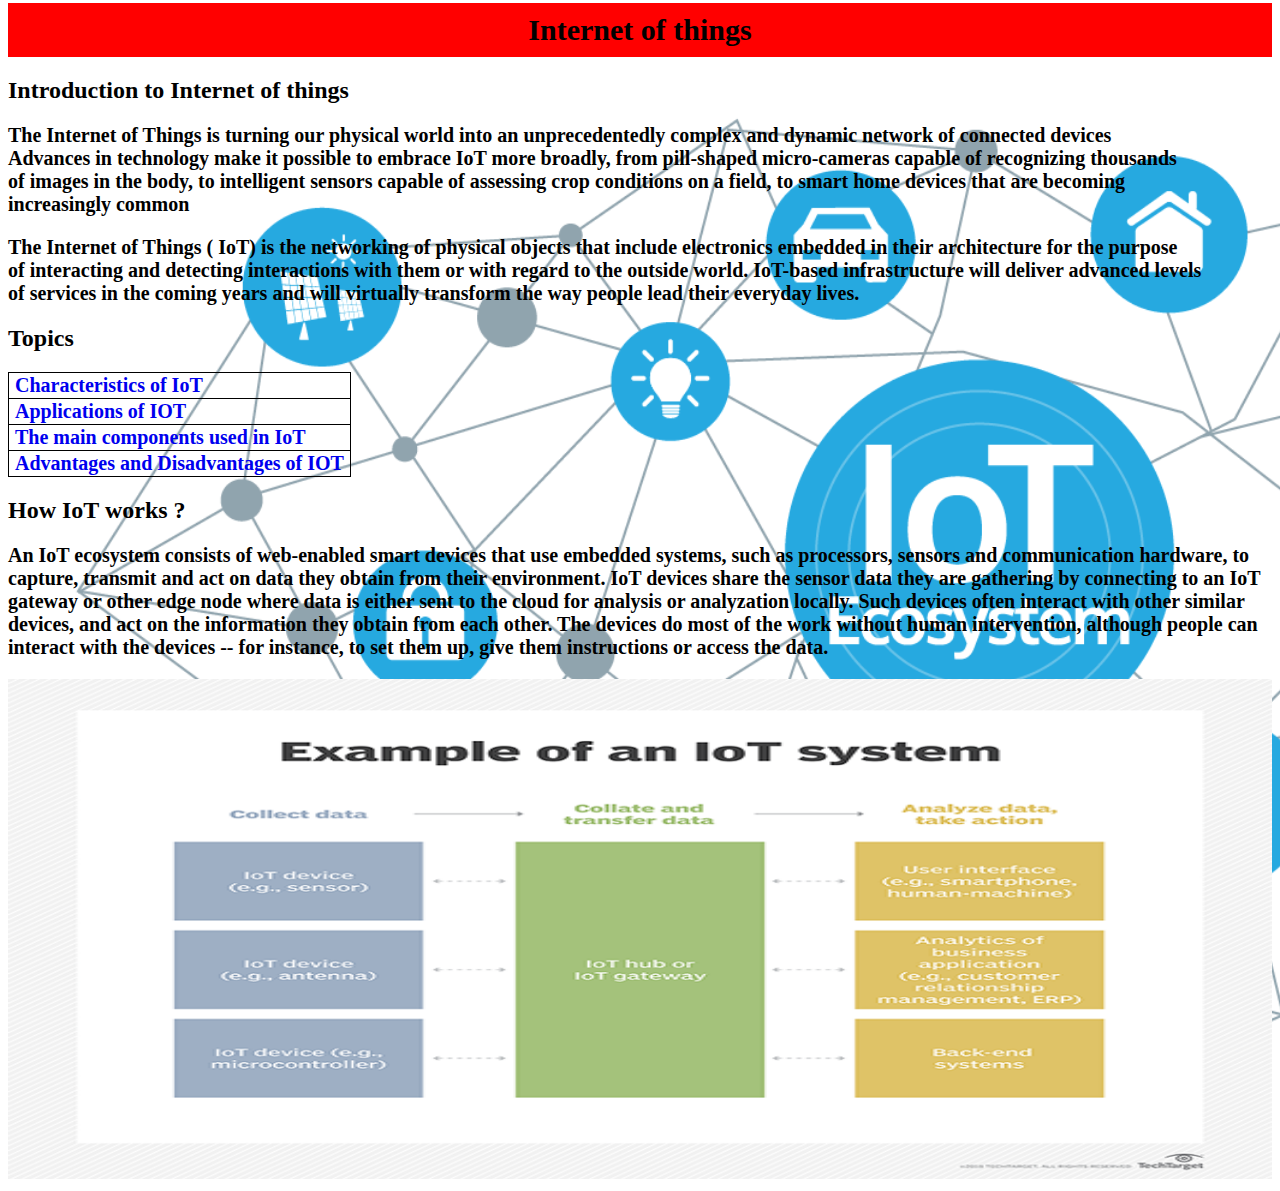
<file: index.html>
<!DOCTYPE html>
<html>
  <head>
    <meta charset="utf-8">
    <meta name="viewport" content="width=device-width, initial-scale=1.0">
    <title> internet of things</title>
	<link rel="stylesheet" href="style.css">
  </head>
<body>
<h1>Internet of things</h1>
<div>
<h2>Introduction to Internet of things</h2>
<p>The Internet of Things is turning our physical world into an unprecedentedly complex and dynamic network of connected devices
<br>Advances in technology make it possible to embrace IoT more broadly, from pill-shaped micro-cameras capable of recognizing thousands 
<br>of images in the body, to intelligent sensors capable of assessing crop conditions on a field, to smart home devices that are becoming 
<br>increasingly common</p>
<p>The Internet of Things ( IoT) is the networking of physical objects that include electronics embedded in their architecture for the purpose
<br> of interacting and detecting interactions with them or with regard to the outside world. IoT-based infrastructure will deliver advanced levels 
<br>of services in the coming years and will virtually transform the way people lead their everyday lives.</p>
</div>
<div>
<h2>Topics</h2>
<table>
<tr><td><a href="characteristics.html">Characteristics of IoT</a></td></tr>
<tr><td><a href="application.html">Applications of IOT</a></td></tr>
<tr><td><a href="component.html">The main components used in IoT</a></td></tr>
<tr><td><a href="prosandcons.html">Advantages and Disadvantages of IOT</a></td></tr>
</table>
</div>
<div>
<h2>How IoT works ?</h2>
<p>An IoT ecosystem consists of web-enabled smart devices that use embedded systems,
 such as processors, sensors and communication hardware, to capture, transmit and act 
 on data they obtain from their environment. IoT devices share the sensor data they
 are gathering by connecting to an IoT gateway or other edge node where data is
 either sent to the cloud for analysis or analyzation locally. Such devices often 
 interact with other similar devices, and act on the information they obtain from each other.
 The devices do most of the work without human intervention, although people can interact
 with the devices -- for instance, to set them up, give them instructions or access the data.</p>
 <img style="width:100%; height:500px" src="3.png">
</div>
</body>
</html>
</file>
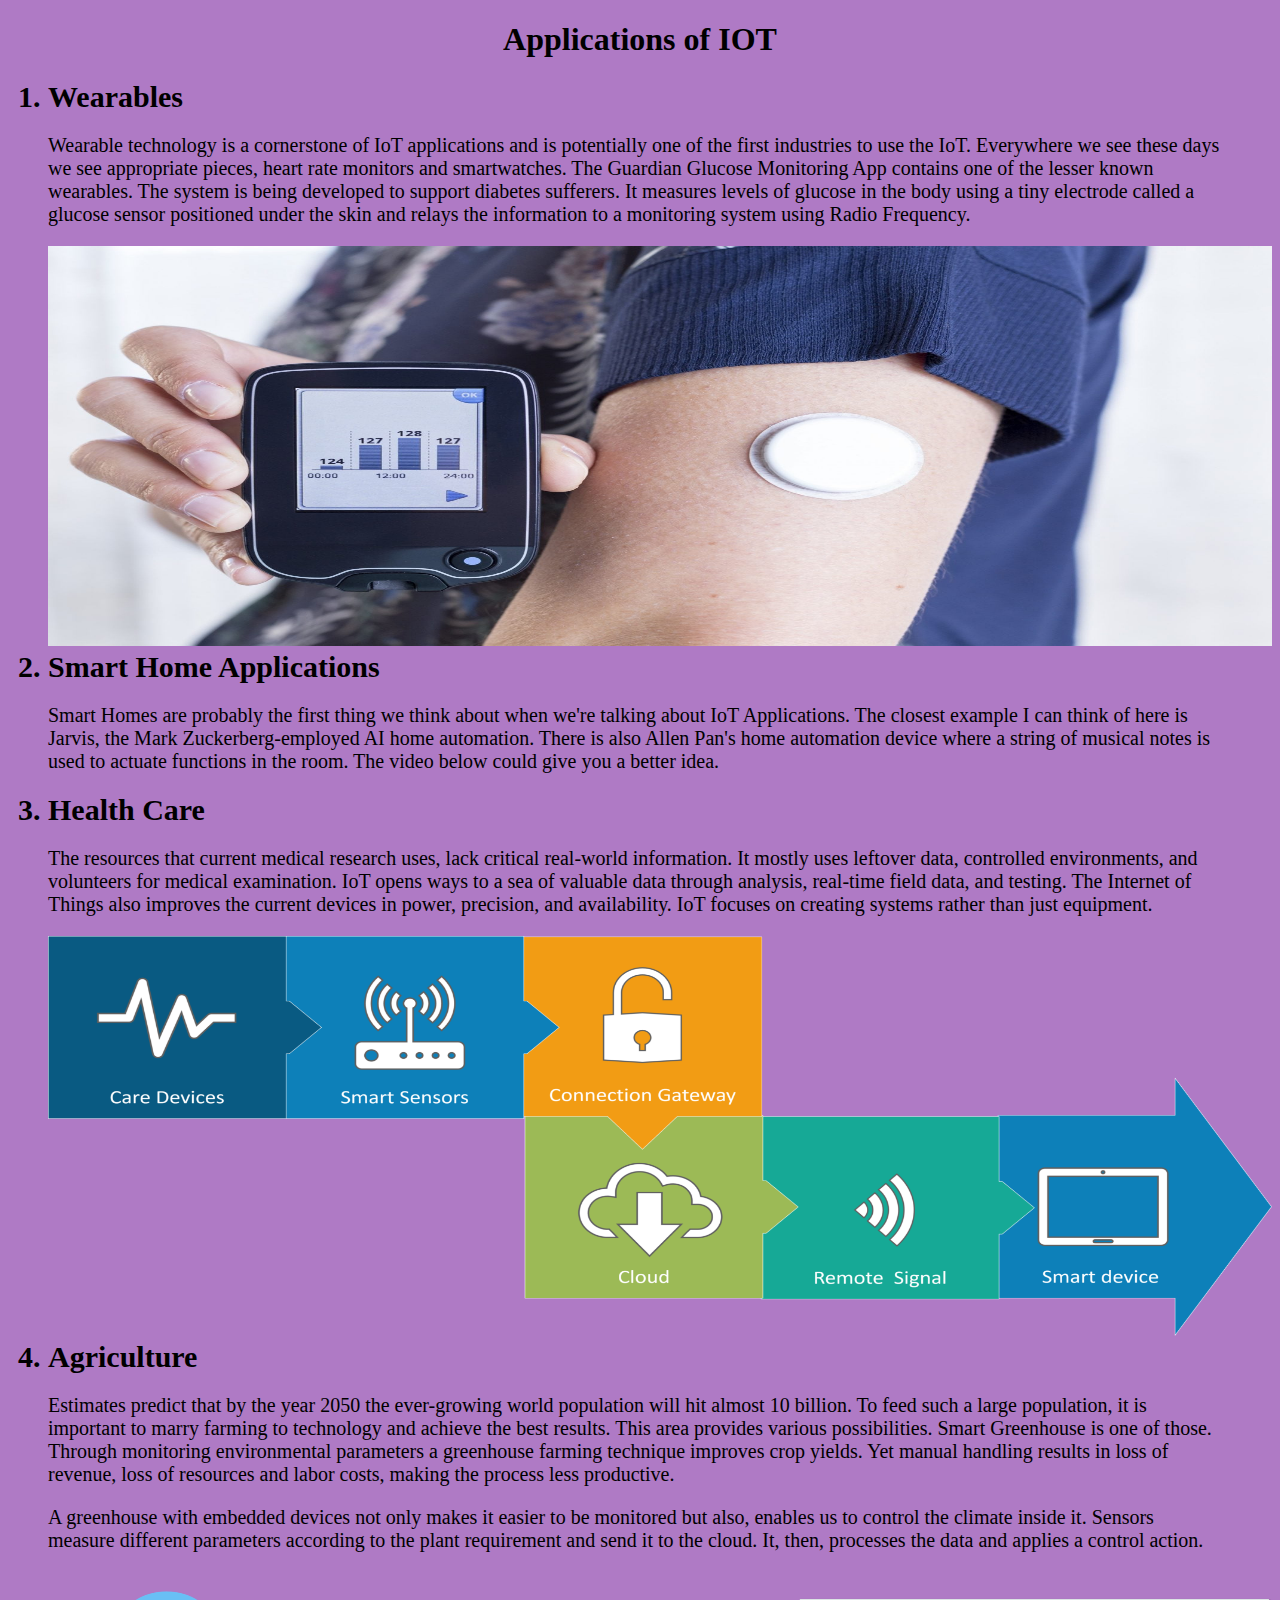
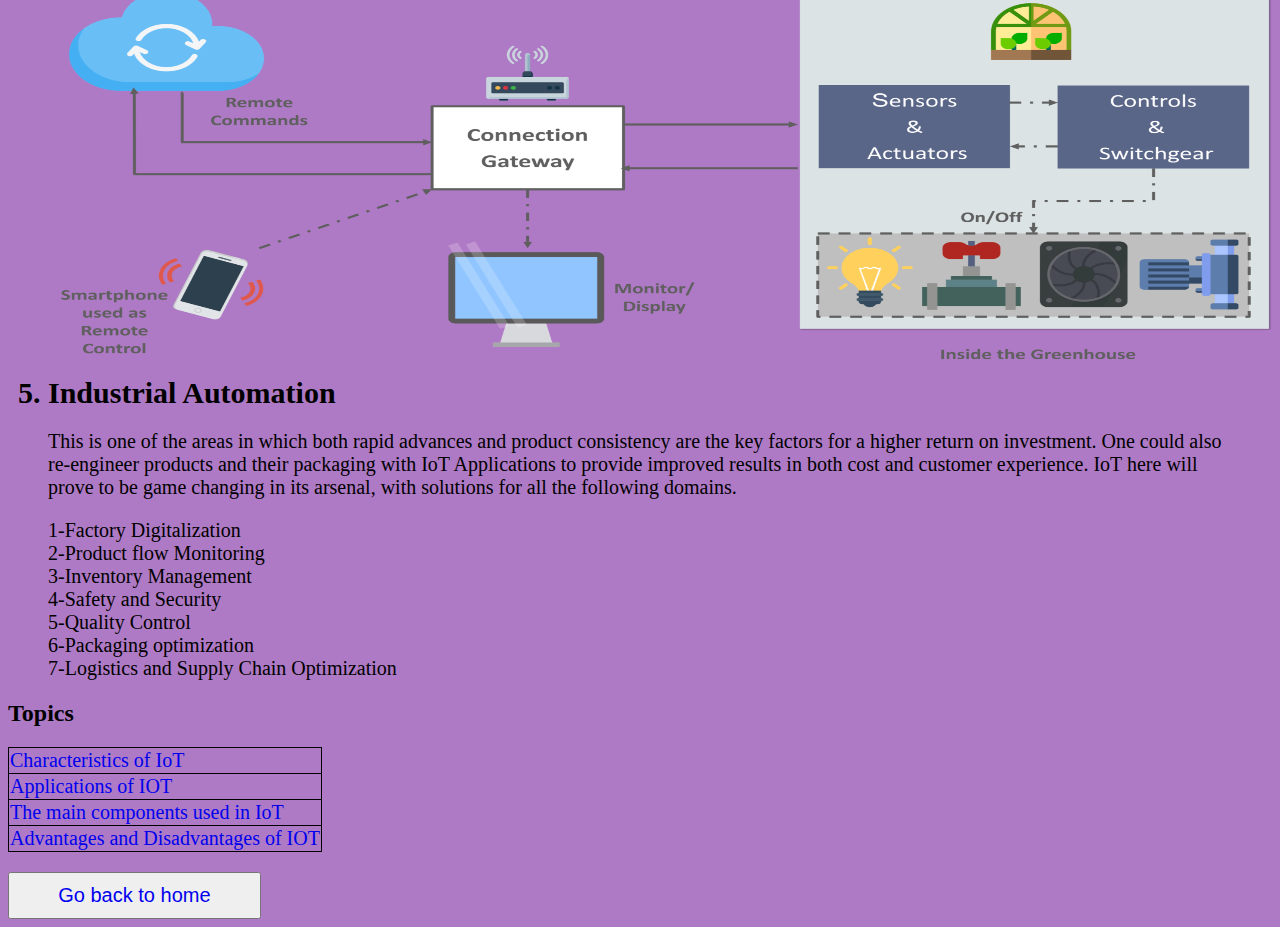
<file: application.html>
<!DOCTYPE html>
<html>
  <head>
    <meta charset="utf-8">
    <meta name="viewport" content="width=device-width, initial-scale=1.0">
    <title> application of IOT</title>
	<style>
	body{background-color:#AF7AC5 }
	h1{text-align:center;}
	ol li{font-size:30px; font-weight:bold}
	p{font-size:20px; margin-right:50px}
	button{width:20%; padding:10px; cursor:pointer; margin-top:20px}
	button:hover{background:red}
	a{text-decoration:none; font-size:20px }
	a:hover{background:red}
	 table,td{
    border:1px solid black; border-collapse: collapse; }
	</style>
  </head>
<body>
<h1>Applications of IOT</h1>

<div>
<ol>
<li>Wearables</li>
<p>Wearable technology is a cornerstone of IoT applications and is potentially one of the first 
industries to use the IoT. Everywhere we see these days we see appropriate pieces, heart rate monitors and smartwatches.
The Guardian Glucose Monitoring App contains one of the lesser known wearables. The system is being developed to support
 diabetes sufferers. It measures levels of glucose in the body using a tiny electrode called a glucose sensor positioned 
 under the skin and relays the information to a monitoring system using Radio Frequency.</p>
 <img style="width:100%; height:400px" src="w.jpg">
 <li> Smart Home Applications</li>
 <p>Smart Homes are probably the first thing we think about when we're talking about IoT Applications.
 The closest example I can think of here is Jarvis, the Mark Zuckerberg-employed AI home automation.
 There is also Allen Pan's home automation device where a string of musical notes is used to actuate
 functions in the room. The video below could give you a better idea.</p>
 <li> Health Care</li>
 <p>The resources that current medical research uses, lack critical real-world information. It mostly uses leftover data, controlled environments,
 and volunteers for medical examination. IoT opens ways to a sea of valuable data through analysis, real-time field data, and testing. 
The Internet of Things also improves the current devices in power, precision, and availability. IoT focuses on creating systems rather than just equipment.</p>
<img style="width:100%; height:400px" src="iot3.png">
<li>Agriculture</li>
<p>Estimates predict that by the year 2050 the ever-growing world population will hit almost 10 billion. 
To feed such a large population, it is important to marry farming to technology and achieve the best results.
 This area provides various possibilities. Smart Greenhouse is one of those. Through monitoring environmental 
 parameters a greenhouse farming technique improves crop yields. Yet manual handling results in loss of revenue,
 loss of resources and labor costs, making the process less productive.</p>
 <p>A greenhouse with embedded devices not only makes it easier to be monitored but also, 
 enables us to control the climate inside it. Sensors measure different parameters according 
 to the plant requirement and send it to the cloud. It, then, processes the data and applies a control action. </p>
 <img style="width:100%; height:400px" src="iot4.png">
 <li>Industrial Automation</li>
 <p>This is one of the areas in which both rapid advances and product consistency are the key factors 
 for a higher return on investment. One could also re-engineer products and their packaging with IoT
 Applications to provide improved results in both cost and customer experience. IoT here will prove
 to be game changing in its arsenal, with solutions for all the following domains.</p>
<p>
1-Factory Digitalization<br>
2-Product flow Monitoring<br>
3-Inventory Management<br>
4-Safety and Security<br>
5-Quality Control<br>
6-Packaging optimization<br>
7-Logistics and Supply Chain Optimization
</p>
</ol>
</div>
<div>
<h2>Topics</h2>
<table>
<tr><td><a href="characteristics.html">Characteristics of IoT</a></td></tr>
<tr><td><a href="application.html">Applications of IOT</a></td></tr>
<tr><td><a href="component.html">The main components used in IoT</a></td></tr>
<tr><td><a href="prosandcons.html">Advantages and Disadvantages of IOT</a></td></tr>
</table>
</div>
<button><a href="index.html">Go back to home</a></button>
</body>
</html>
</file>
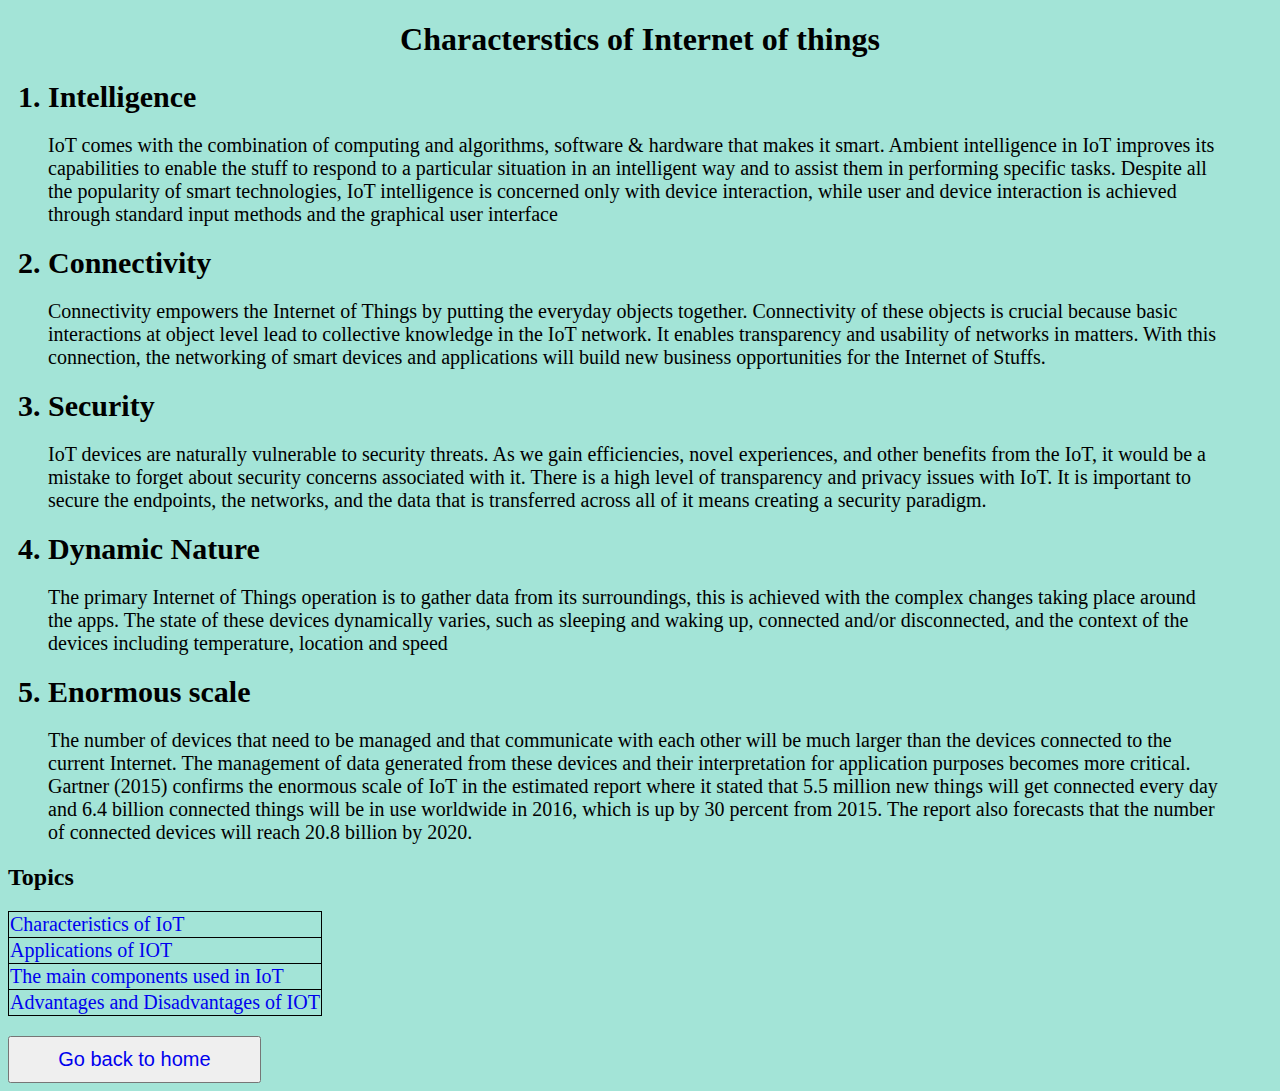
<file: characteristics.html>
<!DOCTYPE html>
<html>
  <head>
    <meta charset="utf-8">
    <meta name="viewport" content="width=device-width, initial-scale=1.0">
    <title> characteristics of internet of things</title>
	<style>
	body{background-color:#A3E4D7 }
	h1{text-align:center;}
	ol li{font-size:30px; font-weight:bold}
	p{font-size:20px; margin-right:50px}
	button{width:20%; padding:10px; cursor:pointer; margin-top:20px}
	button:hover{background:red; }
	a{text-decoration:none;  font-size:20px }
		a:hover{background:red}
	 table,td{
    border:1px solid black;
      border-collapse: collapse;
  }
	</style>
  </head>
<body>
<h1>Characterstics of Internet of things</h1>

<div>
<ol>
<li>Intelligence</li>
<p>IoT comes with the combination of computing and algorithms, software & 
hardware that makes it smart. Ambient intelligence in IoT improves its
 capabilities to enable the stuff to respond to a particular situation 
 in an intelligent way and to assist them in performing specific tasks. 
 Despite all the popularity of smart technologies, IoT intelligence is
 concerned only with device interaction, while user and device interaction
 is achieved through standard input methods and the graphical user interface</p>
 <li> Connectivity</li>
 <p>Connectivity empowers the Internet of Things by putting the everyday objects together.
 Connectivity of these objects is crucial because basic interactions at object level lead 
 to collective knowledge in the IoT network. It enables transparency and usability of networks
 in matters. With this connection, the networking of smart devices and applications will build
 new business opportunities for the Internet of Stuffs.</p>
 <li>Security</li>
 <p>IoT devices are naturally vulnerable to security threats. As we gain efficiencies,
 novel experiences, and other benefits from the IoT, it would be a mistake to forget 
 about security concerns associated with it. There is a high level of transparency and 
 privacy issues with IoT. It is important to secure the endpoints, the networks, and the
 data that is transferred across all of it means creating a security paradigm.</p>
 <li>Dynamic Nature</li>
 <p>The primary Internet of Things operation is to gather data from its surroundings,
 this is achieved with the complex changes taking place around the apps. The state of
 these devices dynamically varies, such as sleeping and waking up, connected and/or
 disconnected, and the context of the devices including temperature, location and speed</p>
 <li>Enormous scale</li>
 <p>The number of devices that need to be managed and that communicate with each other 
 will be much larger than the devices connected to the current Internet. The management
 of data generated from these devices and their interpretation for application purposes
 becomes more critical. Gartner (2015) confirms the enormous scale of IoT in the estimated 
 report where it stated that 5.5 million new things will get connected every day and 6.4
 billion connected things will be in use worldwide in 2016, which is up by 30 percent from
 2015. The report also forecasts that the number of connected devices will reach 20.8 billion by 2020.</p>
</ol>
</div>
<div>
<h2>Topics</h2>
<table>
<tr><td><a href="characteristics.html">Characteristics of IoT</a></td></tr>
<tr><td><a href="application.html">Applications of IOT</a></td></tr>
<tr><td><a href="component.html">The main components used in IoT</a></td></tr>
<tr><td><a href="prosandcons.html">Advantages and Disadvantages of IOT</a></td></tr>
</table>
</div>
<button><a href="index.html">Go back to home</a></button>
</body>
</html>
</file>
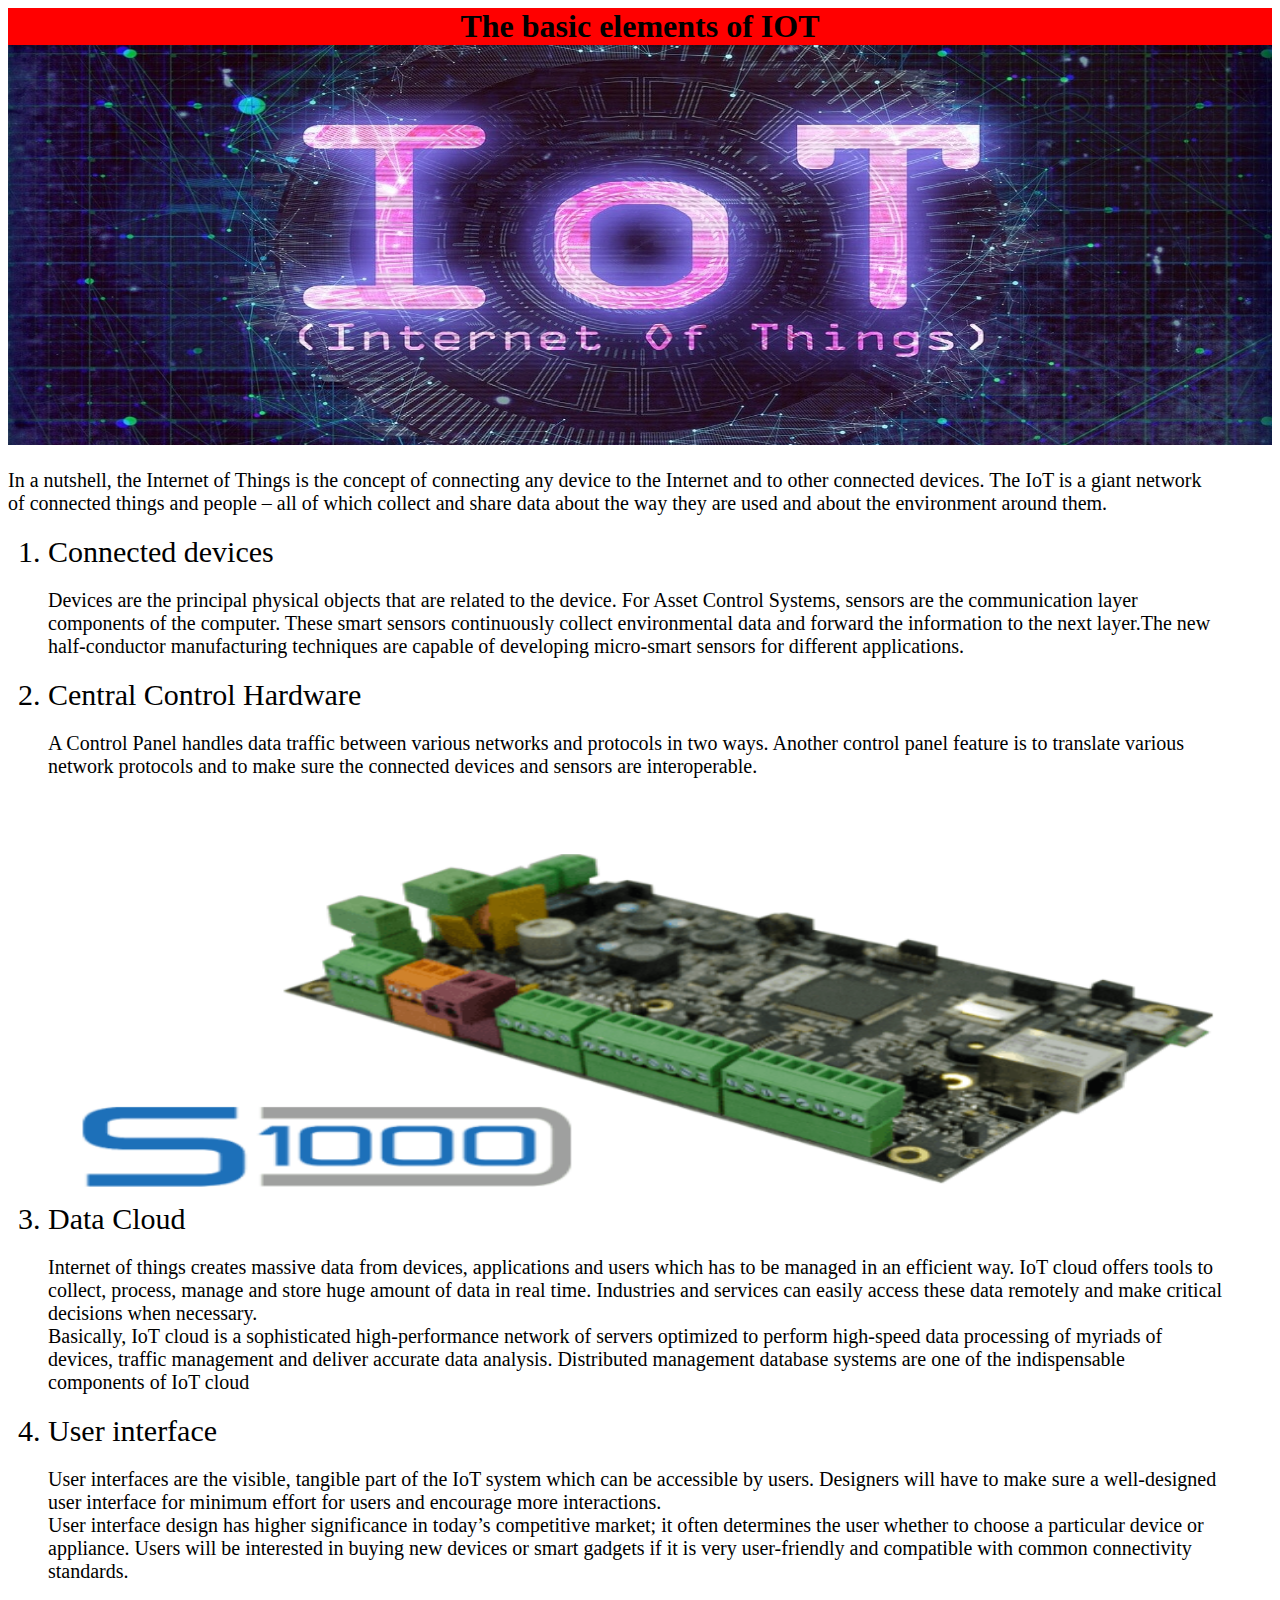
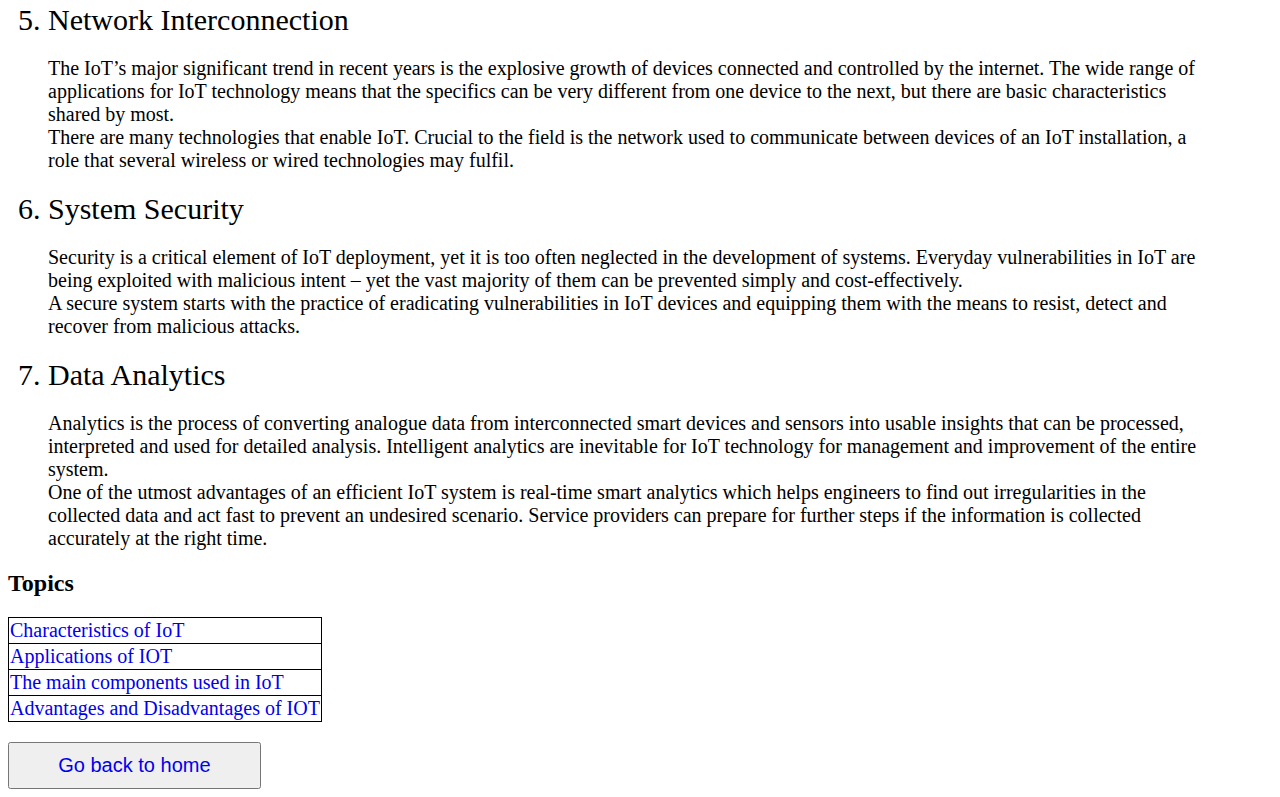
<file: component.html>
<!DOCTYPE html>
<html>
  <head>
    <meta charset="utf-8">
    <meta name="viewport" content="width=device-width, initial-scale=1.0">
    <title> internet of things</title>
	<style>
	h1{text-align:center; background:red; margin-top:0}
	p{font-size:20px; margin-right:50px}
	button{width:20%; padding:10px; cursor:pointer; margin-top:20px}
	button:hover{background:red; }
	a{text-decoration:none;  font-size:20px }
		a:hover{background:red}
		li{font-size:30px}
		table,td, th{
    border:1px solid black;
      border-collapse: collapse;
  }
	</style>
  </head>
<body>
<h1>The basic elements of IOT</h1>
<img style="width:100%; height:400px; margin-top:-21px" src="e.jpg">
<div>
<p>In a nutshell, the Internet of Things is the concept of connecting 
any device to the Internet and to other connected devices. The IoT is 
a giant network of connected things and people – all of which collect
 and share data about the way they are used and about the environment around them.</p>
 <ol>
 <li> Connected devices</li>
 <p>Devices are the principal physical objects that are related to the device. 
 For Asset Control Systems, sensors are the communication layer components of 
 the computer. These smart sensors continuously collect environmental data and 
 forward the information to the next layer.The new half-conductor manufacturing 
 techniques are capable of developing micro-smart sensors for different applications.</p>
 <li>Central Control Hardware</li>
 <p>A Control Panel handles data traffic between various networks and protocols 
 in two ways. Another control panel feature is to translate various network protocols 
 and to make sure the connected devices and sensors are interoperable.</p>
 <img style="width:100%; height:400px; " src="2.png">
 <li>Data Cloud</li>
 <p>Internet of things creates massive data from devices, applications and users which has 
 to be managed in an efficient way. IoT cloud offers tools to collect, process, manage and 
 store huge amount of data in real time. Industries and services can easily access these 
 data remotely and make critical decisions when necessary.<br> Basically,
 IoT cloud is a sophisticated high-performance network of servers optimized 
 to perform high-speed data processing of myriads of devices, traffic
 management and deliver accurate data analysis. Distributed management 
 database systems are one of the indispensable components of IoT cloud</p>
 <li>User interface</li>
 <p>User interfaces are the visible, tangible part of the IoT system which can be
 accessible by users. Designers will have to make sure a well-designed user interface
 for minimum effort for users and encourage more interactions.<br>
 User interface design has higher significance in today’s competitive
 market; it often determines the user whether to choose a particular 
 device or appliance. Users will be interested in buying new devices 
 or smart gadgets if it is very user-friendly and compatible with common
 connectivity standards.</p>
 <li>Network Interconnection</li>
 <p>The IoT’s major significant trend in recent years is the explosive 
 growth of devices connected and controlled by the internet. The wide
 range of applications for IoT technology means that the specifics can 
 be very different from one device to the next, but there are basic 
 characteristics shared by most.<br>There are many technologies that 
 enable IoT. Crucial to the field is the network used to communicate 
 between devices of an IoT installation, a role that several wireless 
 or wired technologies may fulfil.</p>
 <li>System Security</li>
 <p>Security is a critical element of IoT deployment, yet it is too often neglected
 in the development of systems. Everyday vulnerabilities in IoT are being exploited
 with malicious intent – yet the vast majority of them can be prevented simply
 and cost-effectively.<br>A secure system starts with the practice of 
 eradicating vulnerabilities in IoT devices and equipping them with the
 means to resist, detect and recover from malicious attacks.</p>
 <li>Data Analytics</li>
 <p>Analytics is the process of converting analogue data from interconnected smart 
 devices and sensors into usable insights that can be processed, interpreted and
 used for detailed analysis. Intelligent analytics are inevitable for IoT
 technology for management and improvement of the entire system.<br>One
 of the utmost advantages of an efficient IoT system is real-time smart 
 analytics which helps engineers to find out irregularities in the collected 
 data and act fast to prevent an undesired scenario. Service providers can 
 prepare for further steps if the information is collected accurately at the right time.</p>
 </ol>
</div>
<h2>Topics</h2>
<table>
<tr><td><a href="characteristics.html">Characteristics of IoT</a></td></tr>
<tr><td><a href="application.html">Applications of IOT</a></td></tr>
<tr><td><a href="component.html">The main components used in IoT</a></td></tr>
<tr><td><a href="prosandcons.html">Advantages and Disadvantages of IOT</a></td></tr>
</table>
</div>
<button><a href="index.html">Go back to home</a></button>
</body>
</html>
</file>
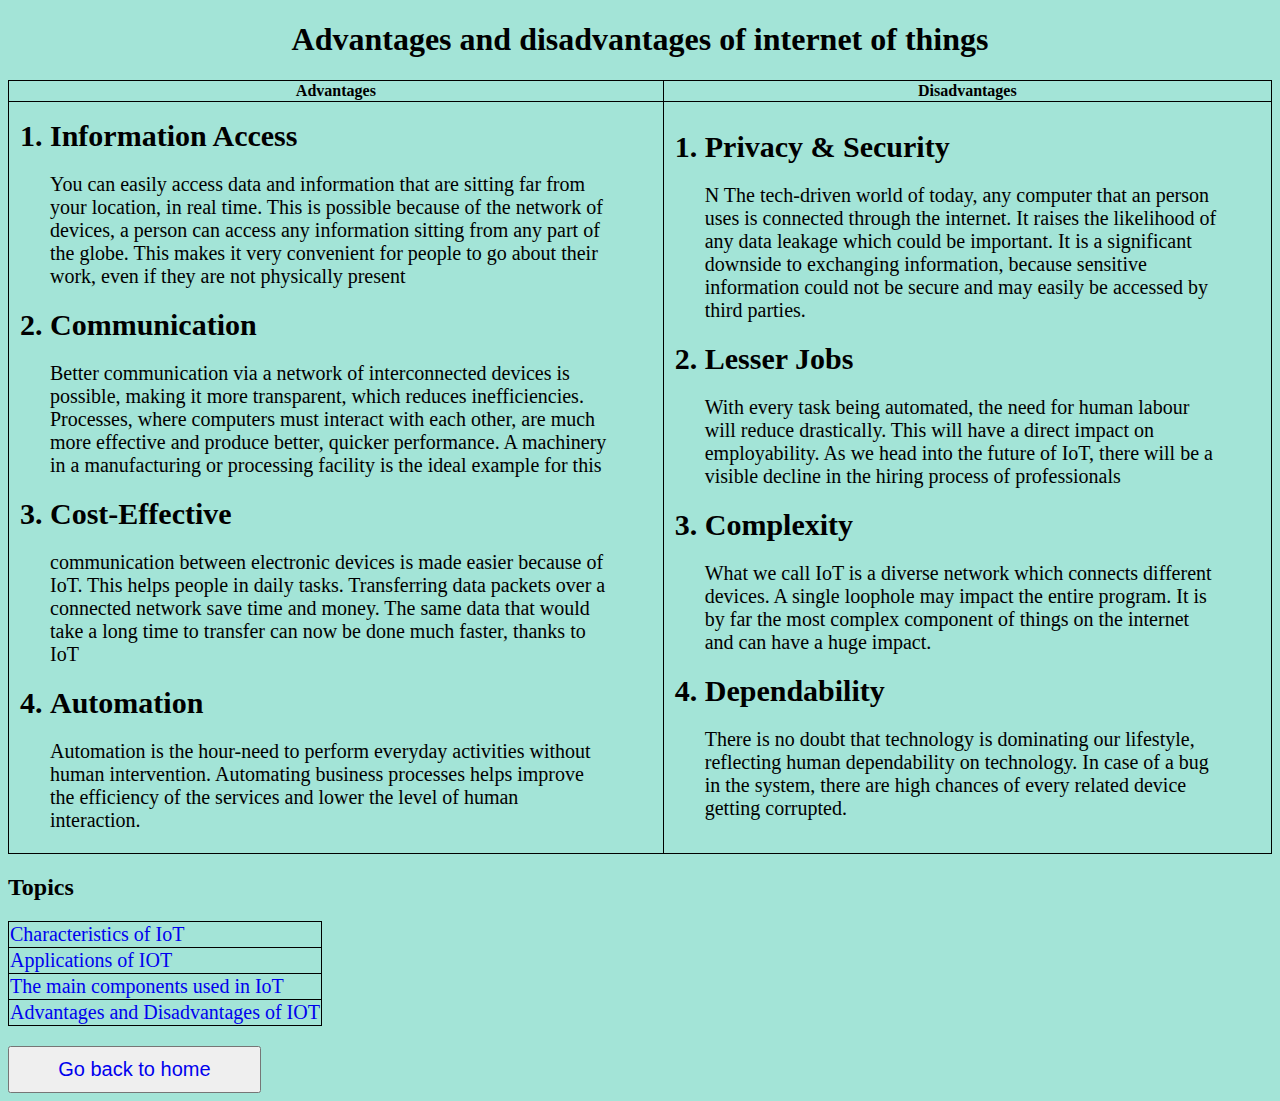
<file: prosandcons.html>
<!DOCTYPE html>
<html>
  <head>
    <meta charset="utf-8">
    <meta name="viewport" content="width=device-width, initial-scale=1.0">
    <title>Advantages and disadvantages of internet of things</title>
	<style>
	body{background-color:#A3E4D7 }
	h1{text-align:center;}
	ol li{font-size:30px; font-weight:bold}
	p{font-size:20px; margin-right:50px}
	button{width:20%; padding:10px; cursor:pointer; margin-top:20px}
	button:hover{background:red; }
	a{text-decoration:none;  font-size:20px }
		a:hover{background:red}
	 table,td, th{
    border:1px solid black;
      border-collapse: collapse;
  }
	</style>
  </head>
<body>
<h1>Advantages and disadvantages of internet of things</h1>
<div>
<table>
<tr>
<th>Advantages</th>
<th>Disadvantages</th>
</tr>
<tr>
<td>
<ol>
<li>Information Access</li>
<p>You can easily access data and information that are sitting far
 from your location, in real time. This is possible because of the
 network of devices, a person can access any information sitting
 from any part of the globe. This makes it very convenient for people
 to go about their work, even if they are not physically present</p>
 <li>Communication</li>
 <p>Better communication via a network of interconnected devices is possible,
 making it more transparent, which reduces inefficiencies. Processes, where 
 computers must interact with each other, are much more effective and produce better,
 quicker performance. A machinery in a manufacturing or processing facility is the ideal example for this</p>
 <li>Cost-Effective</li>
 <p>communication between electronic devices is made easier because of IoT. 
 This helps people in daily tasks. Transferring data packets over a connected 
 network save time and money. The same data that would take a long time to 
 transfer can now be done much faster, thanks to IoT</p>
 <li>Automation</li>
 <p>Automation is the hour-need to perform everyday activities without 
 human intervention. Automating business processes helps improve the 
 efficiency of the services and lower the level of human interaction.</p>
</ol>
</td>
<td>
<ol>
<li>Privacy & Security</li>
<p>N The tech-driven world of today, any computer that an person uses is 
connected through the internet. It raises the likelihood of any data leakage
 which could be important. It is a significant downside to exchanging information, 
 because sensitive information could not be secure and may easily be accessed by third parties.</p>
 <li>Lesser Jobs</li>
 <p>With every task being automated, the need for human labour will reduce drastically.
 This will have a direct impact on employability. As we head into the future of IoT, 
 there will be a visible decline in the hiring process of professionals</p>
 <li>Complexity</li>
 <p>What we call IoT is a diverse network which connects different devices. 
 A single loophole may impact the entire program. It is by far the most complex 
 component of things on the internet and can have a huge impact.</p>
 <li>Dependability</li>
 <p>There is no doubt that technology is dominating our lifestyle,
 reflecting human dependability on technology. In case of a bug in the
 system, there are high chances of every related device getting corrupted.</p>
</ol>
</td>
</tr>
</table>
</div>
<div>
<h2>Topics</h2>
<table>
<tr><td><a href="characteristics.html">Characteristics of IoT</a></td></tr>
<tr><td><a href="application.html">Applications of IOT</a></td></tr>
<tr><td><a href="component.html">The main components used in IoT</a></td></tr>
<tr><td><a href="prosandcons.html">Advantages and Disadvantages of IOT</a></td></tr>
</table>
</div>
<button><a href="index.html">Go back to home</a></button>
</body>
</html>
</file>
<file: style.css>
body{
	background-image:url('5.png');
	background-size:cover;
}
h1{
	font-size:30px;
	text-align:center;
	background-color:red;
	margin-top:-5px;
	padding:10px
}
p{
	font-size:20px;
	font-weight:bold;
}
a{
	font-size:20px;
	text-decoration:none;
	font-weight:bolder;
	padding:5px;

}
a:hover{
	background:red
}
  table,td{
    border:1px solid black;
      border-collapse: collapse;
  }
</file>
